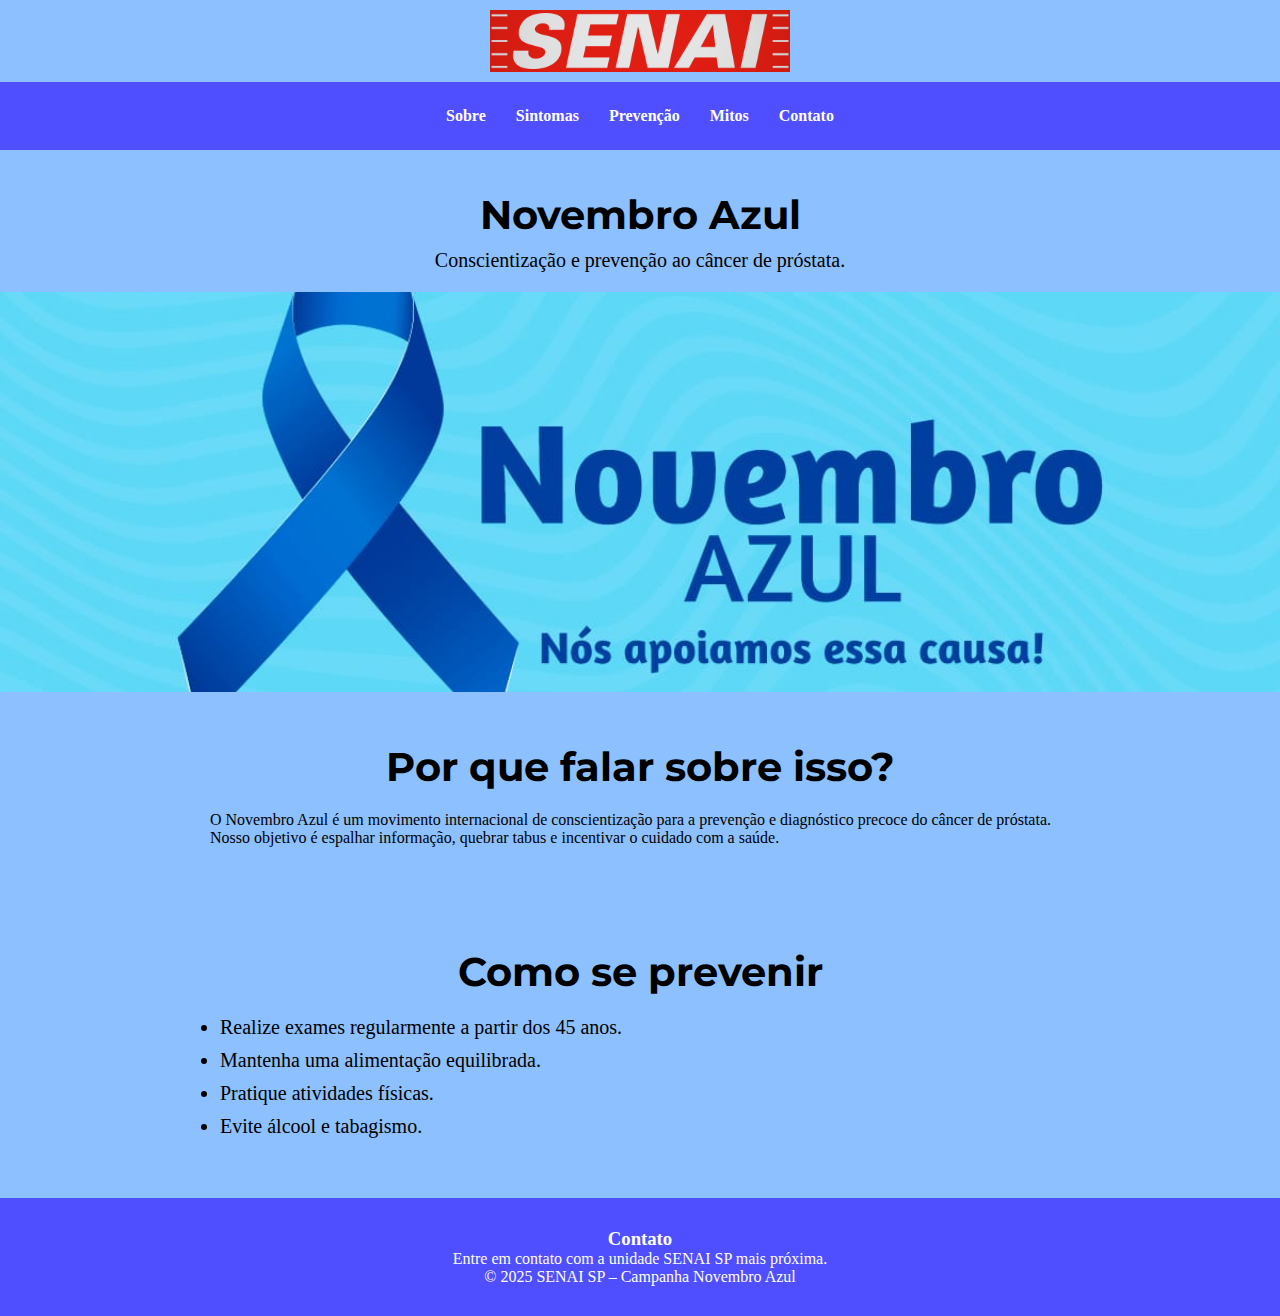
<file: index.html>
<!DOCTYPE html>
<html lang="en">

<head>
  <meta charset="UTF-8">
  <meta name="viewport" content="width=device-width, initial-scale=1.0">
  <title>Campanha Senai</title>

  <link rel="preconnect" href="https://fonts.googleapis.com">
<link rel="preconnect" href="https://fonts.gstatic.com" crossorigin>
<link href="https://fonts.googleapis.com/css2?family=Dosis:wght@200..800&display=swap" rel="stylesheet">

  <link rel="stylesheet" href="../assets/css/index.css">
  <link rel="preconnect" href="https://fonts.googleapis.com">
<link rel="preconnect" href="https://fonts.gstatic.com" crossorigin>
<link href="https://fonts.googleapis.com/css2?family=Montserrat:ital,wght@0,100..900;1,100..900&display=swap" rel="stylesheet">
</head>


<body>

  <section class="abanavegacao">
    <div>
      <img class="logo" src="../assets/img/logosenai.png" alt="">
    </div>
    </div>
  </section>

  <nav>
    <a href="#sobre">Sobre</a>
    <a href="pages/sintomas.html">Sintomas</a>
    <a href="pages/prevencao.html">Prevenção</a>
    <a href="pages/mitos.html">Mitos</a>
    <a href="#contato">Contato</a>
  </nav>


<section id="inicio" class="principal">
    <h1>Novembro Azul</h1>
    <p>Conscientização e prevenção ao câncer de próstata.</p>
  </section>

  
 <section class="Carrossel">
        <div>
            <img  class="img-carrossel" id="img-carrossel" alt="">
        </div>
      </section>


  <section id="sobre" class="secao">
    <h2>Por que falar sobre isso?</h2>
    <p>
      O Novembro Azul é um movimento internacional de conscientização para a
      prevenção e diagnóstico precoce do câncer de próstata. Nosso objetivo é
      espalhar informação, quebrar tabus e incentivar o cuidado com a saúde.
    </p>
  </section>


  <section id="prevencao" class="secao">
    <h2>Como se prevenir</h2>
    <ul>
      <li>Realize exames regularmente a partir dos 45 anos.</li>
      <li>Mantenha uma alimentação equilibrada.</li>
      <li>Pratique atividades físicas.</li>
      <li>Evite álcool e tabagismo.</li>
    </ul>
  </section>


  <footer id="contato">
    <h3>Contato</h3>
    <p>Entre em contato com a unidade SENAI SP mais próxima.</p>
    <p>&copy; 2025 SENAI SP – Campanha Novembro Azul</p>

</body>
<script src="assets/js/index.js"></script>
</html>
</file>
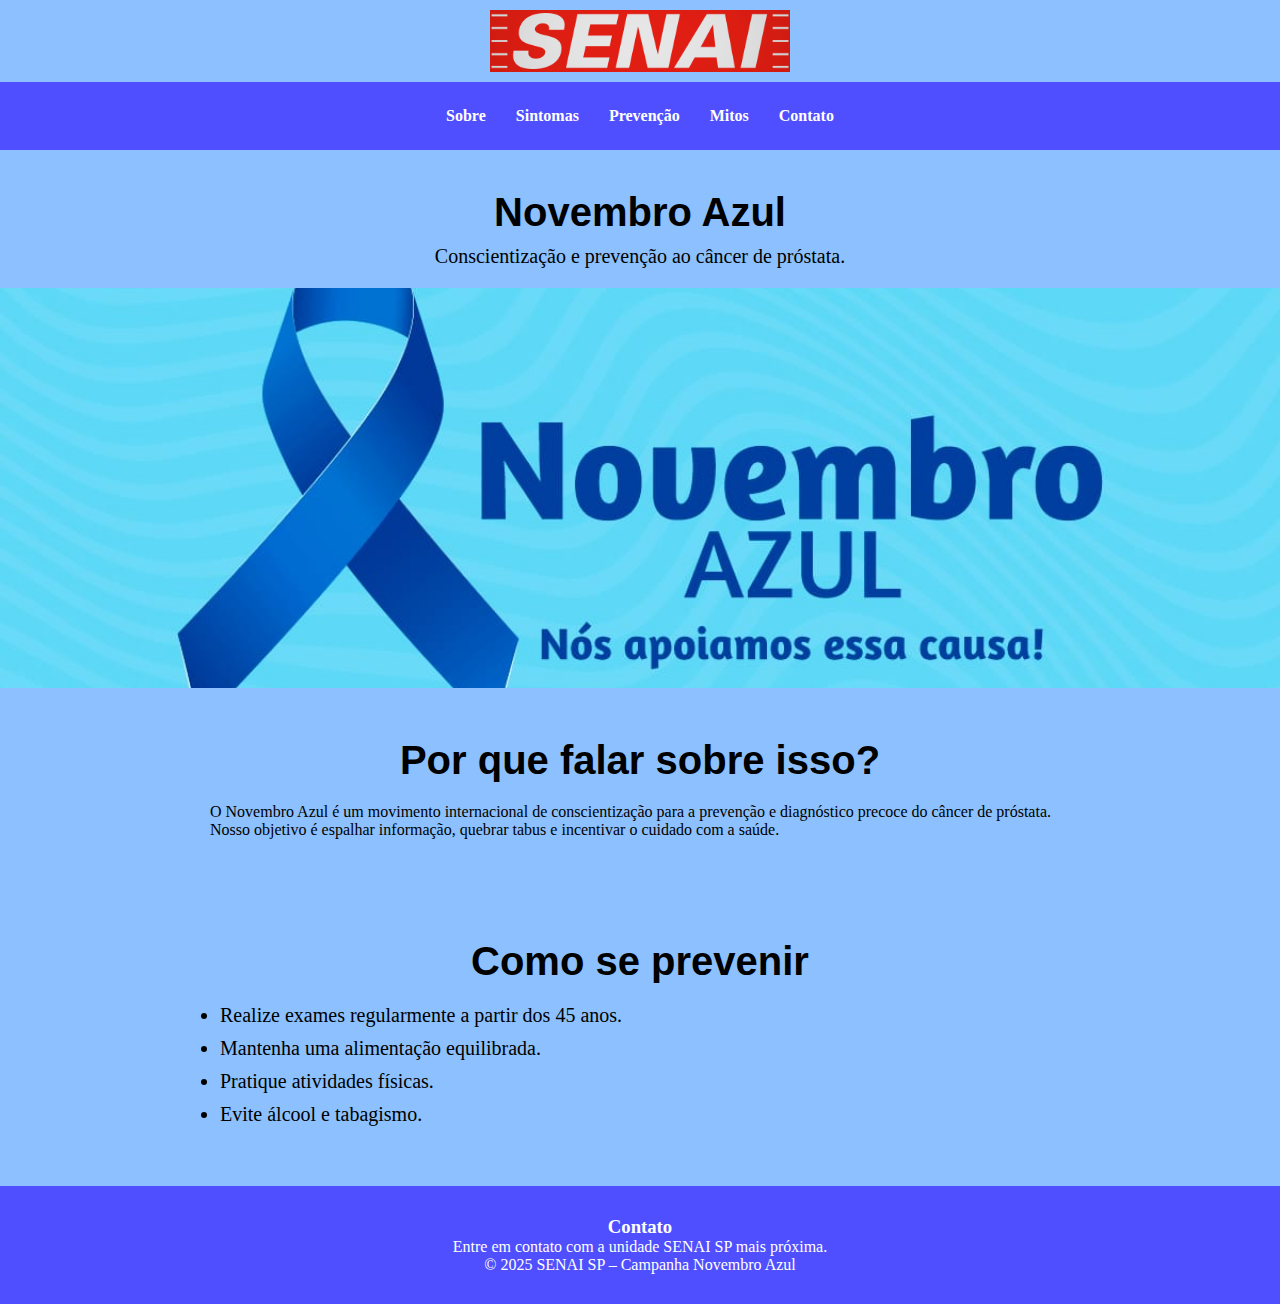
<file: indexx.html>
<!DOCTYPE html>
<html lang="en">
<head>
    <meta charset="UTF-8">
    <meta name="viewport" content="width=device-width, initial-scale=1.0">
    <title>Document</title>
</head>
<body>
    <script>window.onload = function(){
        window.location.href = 'index.html'
    }</script>
</body>
</html>
</file>
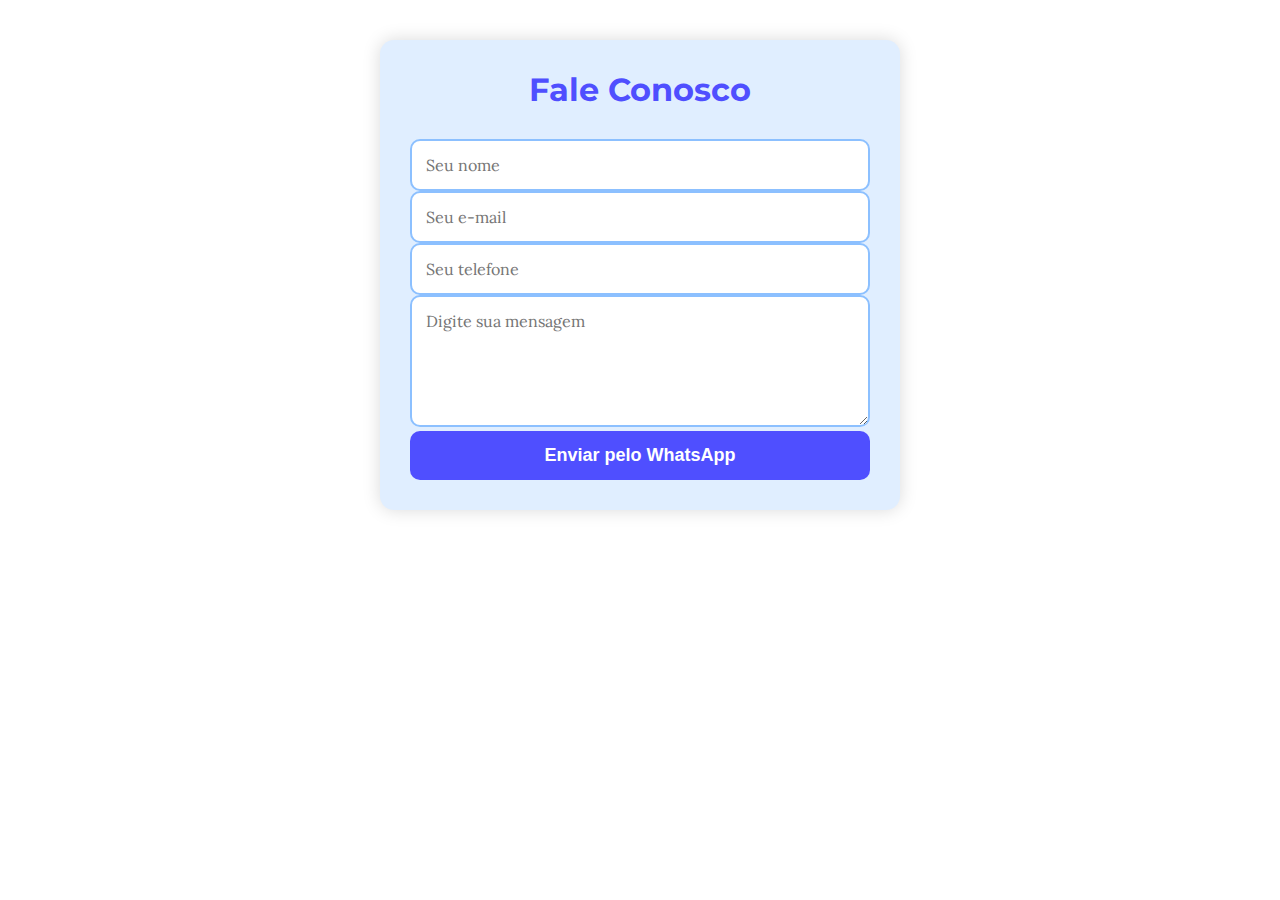
<file: pages/contato.html>
<!DOCTYPE html>
<html lang="pt-br">
<head>
    <meta charset="UTF-8">
    <title>Contato - Novembro Azul | SENAI</title>
    <meta name="viewport" content="width=device-width, initial-scale=1.0">
    <link href="https://fonts.googleapis.com/css2?family=Lora&family=Montserrat:wght@400;700&display=swap" rel="stylesheet">
    <link rel="stylesheet" href="../assets/css/contato.css">
</head>
<body>
    <section class="form-contato">
        <h2>Fale Conosco</h2>

        <form onsubmit="enviarWhatsApp(event)">
            <input type="text" id="nome" placeholder="Seu nome" required>
            <input type="email" id="email" placeholder="Seu e-mail" required>
            <input type="text" id="telefone" placeholder="Seu telefone" required>
            <textarea id="mensagem" rows="5" placeholder="Digite sua mensagem" required></textarea>

            <button type="submit">Enviar pelo WhatsApp</button>
        </form>
    </section>
</body>
<script src="../assets/js/contato.js"></script>
</html>
</file>
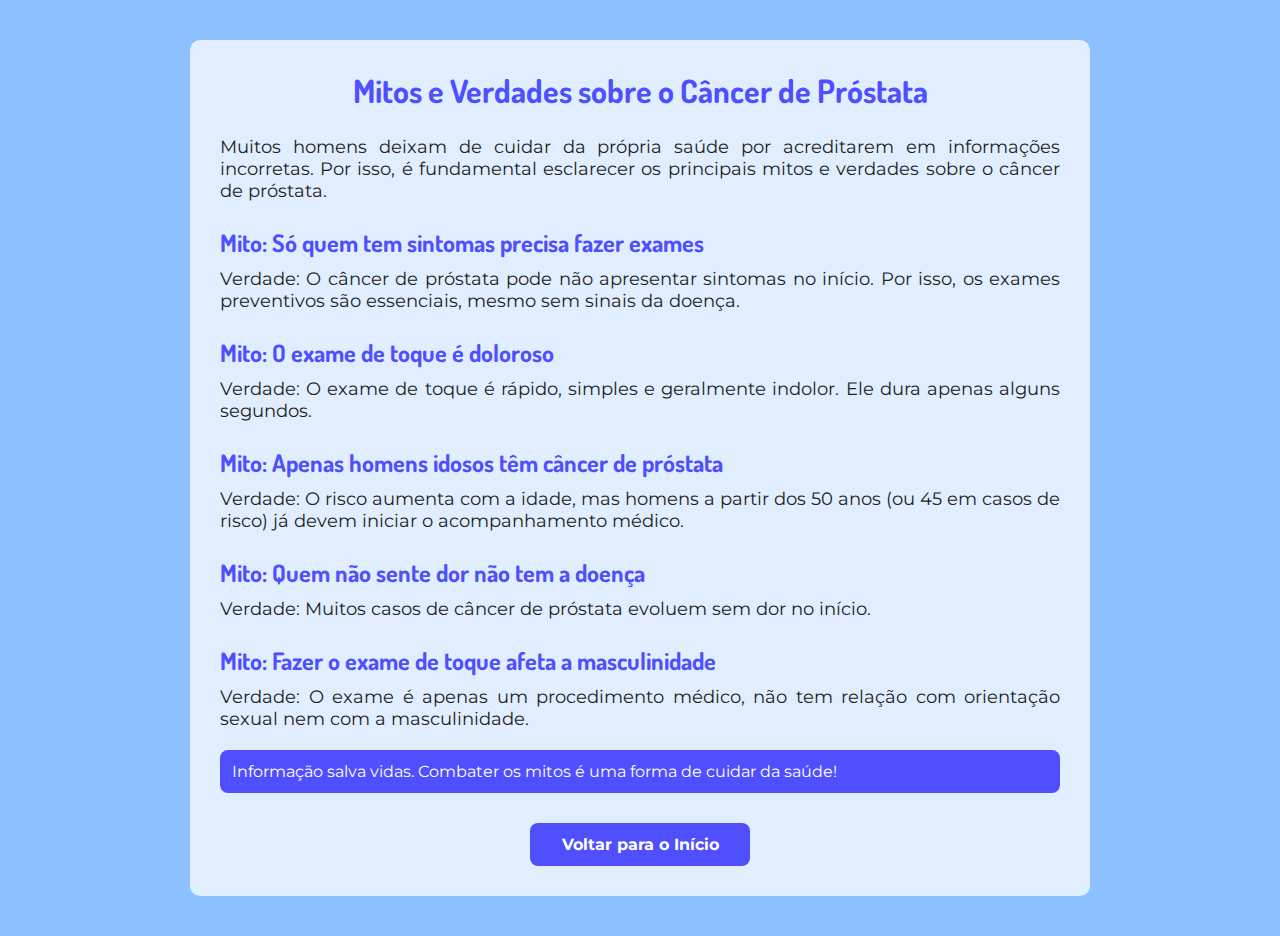
<file: pages/mitos.html>
<!DOCTYPE html>
<html lang="pt-br">
<head>
    <meta charset="UTF-8">
    <title>Mitos e Verdades - Novembro Azul | SENAI</title>
    <meta name="viewport" content="width=device-width, initial-scale=1.0">
    
    <link rel="preconnect" href="https://fonts.googleapis.com">
    <link rel="preconnect" href="https://fonts.gstatic.com" crossorigin>
    <link href="https://fonts.googleapis.com/css2?family=Dosis:wght@200..800&display=swap" rel="stylesheet">

    <link rel="stylesheet" href="../assets/css/index.css">
    <link rel="preconnect" href="https://fonts.googleapis.com">
    <link rel="preconnect" href="https://fonts.gstatic.com" crossorigin>
    <link href="https://fonts.googleapis.com/css2?family=Montserrat:ital,wght@0,100..900;1,100..900&display=swap"
        rel="stylesheet">
   
    <link rel="stylesheet" href="../assets/css/mitos.css">
</head>

<body>
    <section class="mitos-container">
        <h1>Mitos e Verdades sobre o Câncer de Próstata</h1>

        <p>
            Muitos homens deixam de cuidar da própria saúde por acreditarem em informações incorretas.
            Por isso, é fundamental esclarecer os principais mitos e verdades sobre o câncer de próstata.
        </p>

        <h2>Mito: Só quem tem sintomas precisa fazer exames</h2>
        <p>
            Verdade: O câncer de próstata pode não apresentar sintomas no início. Por isso, os exames
            preventivos são essenciais, mesmo sem sinais da doença.
        </p>

        <h2>Mito: O exame de toque é doloroso</h2>
        <p>
            Verdade: O exame de toque é rápido, simples e geralmente indolor. Ele dura apenas alguns segundos.
        </p>

        <h2>Mito: Apenas homens idosos têm câncer de próstata</h2>
        <p>
            Verdade: O risco aumenta com a idade, mas homens a partir dos 50 anos (ou 45 em casos de risco)
            já devem iniciar o acompanhamento médico.
        </p>

        <h2>Mito: Quem não sente dor não tem a doença</h2>
        <p>
            Verdade: Muitos casos de câncer de próstata evoluem sem dor no início.
        </p>

        <h2>Mito: Fazer o exame de toque afeta a masculinidade</h2>
        <p>
            Verdade: O exame é apenas um procedimento médico, não tem relação com orientação sexual
            nem com a masculinidade.
        </p>

        <div class="destaque">
            Informação salva vidas. Combater os mitos é uma forma de cuidar da saúde!
        </div>

        <a href="../index.html" class="botao-voltar">Voltar para o Início</a>
    </section>

</body>
</html>
</file>
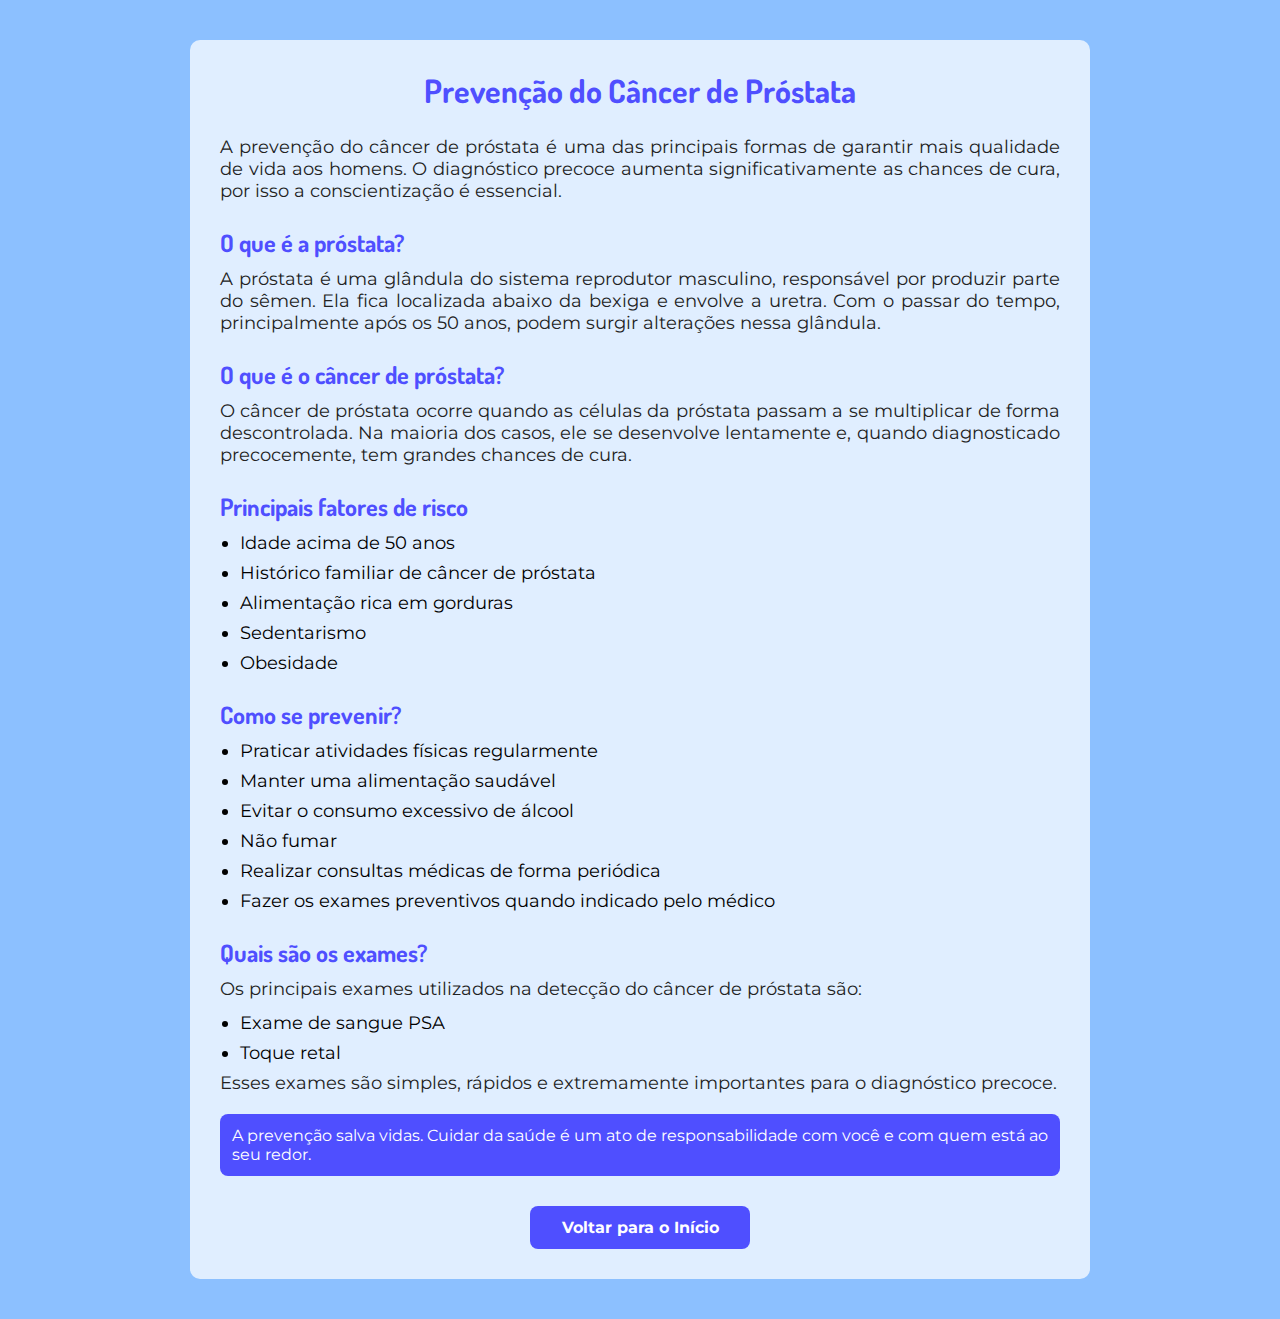
<file: pages/prevencao.html>
<!DOCTYPE html>
<html lang="pt-br">

<head>
    <meta charset="UTF-8">
    <title>Prevenção - Novembro Azul | SENAI</title>
    <meta name="viewport" content="width=device-width, initial-scale=1.0">

    <link rel="preconnect" href="https://fonts.googleapis.com">
    <link rel="preconnect" href="https://fonts.gstatic.com" crossorigin>
    <link href="https://fonts.googleapis.com/css2?family=Dosis:wght@200..800&display=swap" rel="stylesheet">

    <link rel="stylesheet" href="../assets/css/index.css">
    <link rel="preconnect" href="https://fonts.googleapis.com">
    <link rel="preconnect" href="https://fonts.gstatic.com" crossorigin>
    <link href="https://fonts.googleapis.com/css2?family=Montserrat:ital,wght@0,100..900;1,100..900&display=swap"
        rel="stylesheet">


    <link rel="stylesheet" href="../assets/css/prevencao.css">

</head>

<body>
    <section class="prevencao-container">
        <h1>Prevenção do Câncer de Próstata</h1>

        <p>
            A prevenção do câncer de próstata é uma das principais formas de garantir mais qualidade de vida
            aos homens. O diagnóstico precoce aumenta significativamente as chances de cura, por isso
            a conscientização é essencial.
        </p>

        <h2>O que é a próstata?</h2>
        <p>
            A próstata é uma glândula do sistema reprodutor masculino, responsável por produzir parte do sêmen.
            Ela fica localizada abaixo da bexiga e envolve a uretra. Com o passar do tempo, principalmente
            após os 50 anos, podem surgir alterações nessa glândula.
        </p>

        <h2>O que é o câncer de próstata?</h2>
        <p>
            O câncer de próstata ocorre quando as células da próstata passam a se multiplicar de forma
            descontrolada. Na maioria dos casos, ele se desenvolve lentamente e, quando diagnosticado
            precocemente, tem grandes chances de cura.
        </p>

        <h2>Principais fatores de risco</h2>
        <ul>
            <li>Idade acima de 50 anos</li>
            <li>Histórico familiar de câncer de próstata</li>
            <li>Alimentação rica em gorduras</li>
            <li>Sedentarismo</li>
            <li>Obesidade</li>
        </ul>

        <h2>Como se prevenir?</h2>
        <ul>
            <li>Praticar atividades físicas regularmente</li>
            <li>Manter uma alimentação saudável</li>
            <li>Evitar o consumo excessivo de álcool</li>
            <li>Não fumar</li>
            <li>Realizar consultas médicas de forma periódica</li>
            <li>Fazer os exames preventivos quando indicado pelo médico</li>
        </ul>

        <h2>Quais são os exames?</h2>
        <p>
            Os principais exames utilizados na detecção do câncer de próstata são:
        </p>
        <ul>
            <li>Exame de sangue PSA</li>
            <li>Toque retal</li>
        </ul>

        <p>
            Esses exames são simples, rápidos e extremamente importantes para o diagnóstico precoce.
        </p>

        <div class="destaque">
            A prevenção salva vidas. Cuidar da saúde é um ato de responsabilidade com você e com quem está ao seu redor.
        </div>

        <a href="../index.html" class="botao-voltar">Voltar para o Início</a>
    </section>

</body>

</html>
</file>
<file: assets/css/index.css>
* {
    margin: 0;
    padding: 0;
    box-sizing: border-box;
}


body {
    background-color: rgb(140, 192, 255);
}


.abanavegacao {
    background-color: rgb(140, 192, 255);
}

.abanavegacao:hover {
    color: #4f4fff;
}


.logo {
    width: 300px;    
    height: auto;   
    display: block;
    margin: 0 auto;  
    padding: 10px 0;
}


nav {
    display: flex;
    justify-content: center;
    align-items: center;
    background-color: rgb(79, 79, 255);
    padding: 10px 0;
    margin: 0;
}


nav a {
    text-align: center;
    margin: 15px; 
    color: white;
    text-decoration: none;
    font-weight: bold;
    font-family: "Lora", serif;
}


.principal {
    text-align: center;
    padding: 40px 20px 20px 20px;
    color: rgb(0, 0, 0);
    font-family: "Montserrat", sans-serif;
    background-color: rgb(140, 192, 255);
}


.principal h1 {
    font-size: 40px;
    margin-bottom: 10px;
    font-family: "Montserrat", sans-serif;
}


.principal p {
    font-size: 20px;
    font-family: "Lora", serif;
}


.secao {
    padding: 50px 20px;
    max-width: 900px;
    margin: 0 auto;
    background-color: rgb(140, 192, 255);
}


.secao h2 {
    text-align: center;
    font-size: 40px;
    margin-bottom: 20px;
    font-family: "Montserrat", sans-serif;
}

.secao ul li {
    margin: 10px;
    font-size: 20px;
}


footer {
    background: #4f4fff;
    padding: 30px;
    text-align: center;
    color: white;
    font-family: "Lora", serif;
}

.img-carrossel {
    width: 100%;
    height: 400px;  
    object-fit:cover;
    display: block;
}
</file>
<file: assets/css/contato.css>
.form-contato {
    max-width: 520px;
    margin: 40px auto;
    background: rgb(224, 238, 255); 
    padding: 30px;
    border-radius: 14px;
    font-family: "Montserrat", sans-serif;
    box-shadow: 0 0 18px rgba(0, 0, 0, 0.15);
    display: flex;
    flex-direction: column;
    gap: 20px; 
    box-sizing: border-box; 
}

.form-contato h2 {
    text-align: center;
    margin: 0;
    padding-bottom: 10px;
    color: rgb(79, 79, 255); 
    font-size: 32px;
}

.form-contato input,
.form-contato textarea,
.form-contato button {
    width: 100%;
    box-sizing: border-box; 
}

.form-contato input,
.form-contato textarea {
    padding: 14px;
    border-radius: 10px;
    border: 2px solid rgb(140, 192, 255); 
    font-size: 16px;
    outline: none;
    font-family: "Lora", serif;
    background: white; 
}

.form-contato input:focus,
.form-contato textarea:focus {
    border-color: rgb(79, 79, 255); 
}

.form-contato button {
    padding: 14px;
    background: rgb(79, 79, 255); 
    color: white;
    font-size: 18px;
    border: none;
    border-radius: 10px;
    cursor: pointer;
    transition: 0.3s;
    font-weight: bold;
}

.form-contato button:hover {
    background: rgb(40, 40, 180); 
}
</file>
<file: assets/css/mitos.css>
body {
            background-color: rgb(140, 192, 255); 
            font-family: "Montserrat", sans-serif;
        }

        .mitos-container {
            max-width: 900px;
            margin: 40px auto;
            background: rgb(224, 238, 255);
            padding: 30px;
            border-radius: 10px;
        }

        .mitos-container h1 {
            text-align: center;
            color: rgb(79, 79, 255); 
            margin-bottom: 25px;
            font-family: "Dosis", sans-serif;
        }

        .mitos-container h2 {
            color: rgb(79, 79, 255);
            margin-top: 25px;
            margin-bottom: 10px;
            font-family: "Dosis", sans-serif;
        }

        .mitos-container p {
            font-size: 18px;
            color: #222;
            margin-bottom: 12px;
            text-align: justify;
            font-family: "Montserrat", sans-serif;
        }

        .mitos-container ul {
            margin-left: 20px;
        }

        .mitos-container li {
            font-size: 18px;
            margin-bottom: 10px;
        }

        .destaque {
            background: rgb(79, 79, 255);
            color: white;
            padding: 12px;
            border-radius: 8px;
            margin-top: 20px;
            font-family: "Montserrat", sans-serif;
        }

        .botao-voltar {
            display: block;
            width: 220px;
            margin: 30px auto 0;
            text-align: center;
            padding: 12px;
            background: rgb(79, 79, 255);
            color: white;
            text-decoration: none;
            font-weight: bold;
            border-radius: 8px;
            font-family: "Montserrat", sans-serif;
        }
</file>
<file: assets/css/prevencao.css>
body {
    background-color: rgb(140, 192, 255); 
    font-family: "Montserrat", sans-serif;
}


.prevencao-container {
    max-width: 900px;
    margin: 40px auto;
    background: rgb(224, 238, 255);
    padding: 30px;
    border-radius: 10px;
}


.prevencao-container h1 {
    text-align: center;
    color: rgb(79, 79, 255);
    margin-bottom: 25px;
    font-family: "Dosis", sans-serif;
}


.prevencao-container h2 {
    color: rgb(79, 79, 255);
    margin-top: 25px;
    margin-bottom: 10px;
    font-family: "Dosis", sans-serif;
}


.prevencao-container p {
    font-size: 18px;
    color: #222;
    margin-bottom: 12px;
    text-align: justify;
}


.prevencao-container ul {
    margin-left: 20px;
}

.prevencao-container li {
    font-size: 18px;
    margin-bottom: 8px;
}


.destaque {
    background: rgb(79, 79, 255);
    color: white;
    padding: 12px;
    border-radius: 8px;
    margin-top: 20px;
}


.botao-voltar {
    display: block;
    width: 220px;
    margin: 30px auto 0;
    text-align: center;
    padding: 12px;
    background: rgb(79, 79, 255);
    color: white;
    text-decoration: none;
    font-weight: bold;
    border-radius: 8px;
}
</file>
